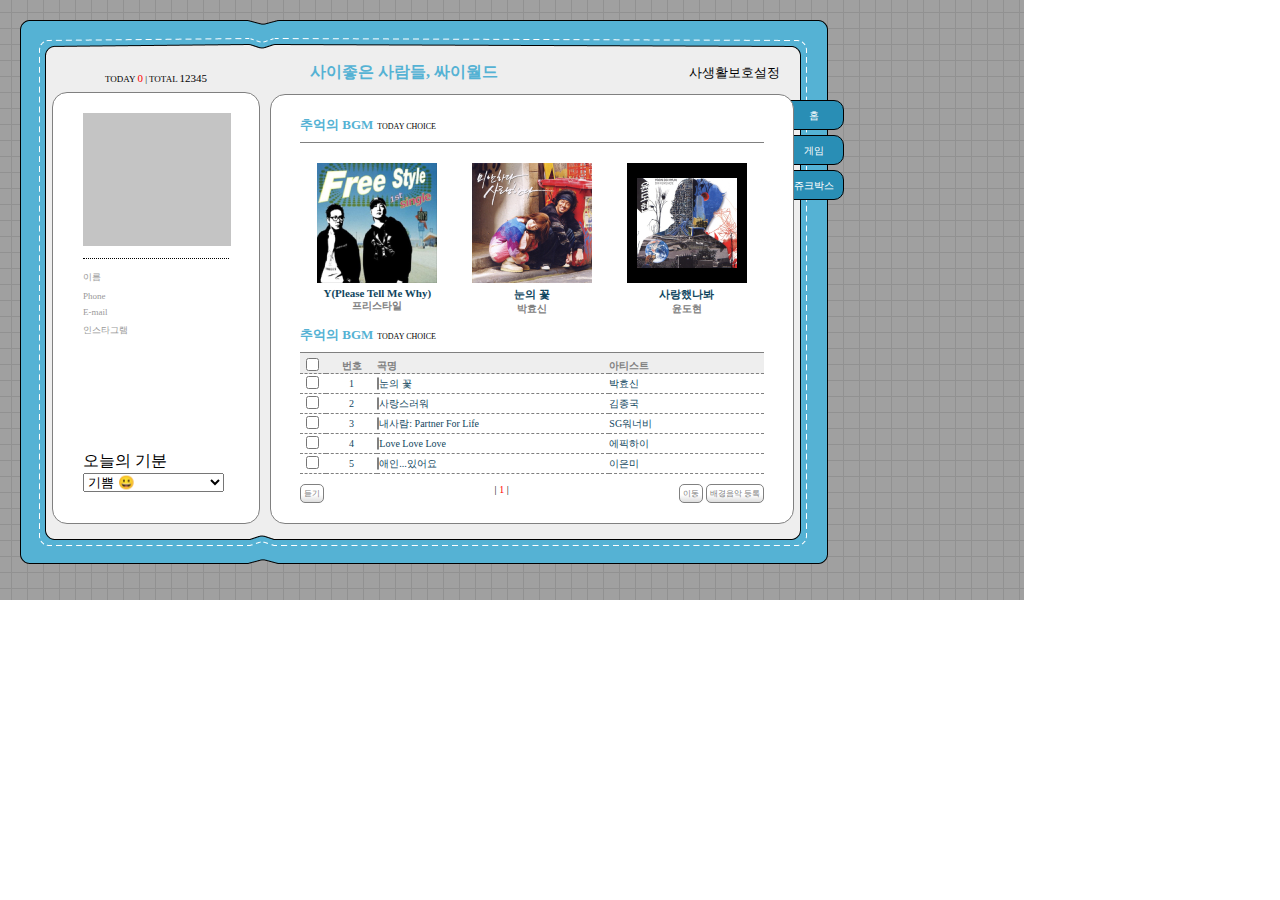
<file: cyworld-mento/index.html>
<!DOCTYPE html>
<html lang="ko">
<head>
    <title>싸이월드</title>
    <link href="styles/index.css" rel="stylesheet" />
    <link rel="stylesheet" href="https://pro.fontawesome.com/releases/v5.10.0/css/all.css" integrity="sha384-AYmEC3Yw5cVb3ZcuHtOA93w35dYTsvhLPVnYs9eStHfGJvOvKxVfELGroGkvsg+p" crossorigin="anonymous"/>
    <script>
        function menuHome(){
            // 1. iframe의 속성을 home.html로 변경
            // 2. 버튼의 배경색을 흰색으로 변경
            // 3. 버튼의 글자색을 검정색으로 변경
            document.getElementById("main").setAttribute("src", "home.html")
            document.getElementById("menuHome").style = "background-color: white;  color: black"
            document.getElementById("menuGame").style = "background-color: #298EB5; color: white"
            document.getElementById("menuJukebox").style = "background-color: #298EB5; color: white"
        }

        function menuGame(){
            document.getElementById("main").setAttribute("src", "Game.html")
            document.getElementById("menuGame").style = "background-color: white;  color: black"
            document.getElementById("menuHome").style = "background-color: #298EB5; color: white"
            document.getElementById("menuJukebox").style = "background-color: #298EB5; color: white"
        }

        function menuJukebox(){
            document.getElementById("main").setAttribute("src", "Jukebox.html")
            document.getElementById("menuJukebox").style = "background-color: white;  color: black"
            document.getElementById("menuHome").style = "background-color: #298EB5; color: white"
            document.getElementById("menuGame").style = "background-color: #298EB5; color: white"
        }
    </script>
</head>
<body>
    <div class="background">
        <div class="outerbox">
            <div class="wrapper">
                <div class="wrapper__left">
                    <div class="wrapper__left__header">
                        <div class ="today">
                            TODAY <span class="zero">0</span> | TOTAL <span class="count">12345</span> 
                        </div>
                    </div>
                    <div class="wrapper__left__body">
                        <div class="header">
                            <div class="headerGrey">
                            </div>
                            <div class="line"></div>
                            <div class="profileWrapper">
                                <div class="profile">
                                <i class="fas fa-file-signature"></i> 이름
                                </div>
                                <div class="profile">
                                    <i class="fas fa-phone"></i> Phone
                                </div>
                                <div class="profile">
                                    <i class="fas fa-envelope-square"></i> E-mail
                                </div>
                                <div class="profile">
                                    <i class="fas fa-images"></i> 인스타그램
                                </div>

                                <i class="fab fa-apple fffff"></i>
                            </div>
                        </div>
                        <div class="footer">
                            <div class="feelWrapper">
                                <div class="feel">오늘의 기분</div>
                                <select class="feelSelect">
                                    <option>기쁨 😀</option>
                                    <option>슬픔 😭</option>
                                    <option>분노 😡</option>
                                    <option>행복 😊</option>
                                    <option>웃음 😆</option>
                                </select>
                            </div>
                        </div>
                    </div>
                </div>
                <div class="wrapper__right">
                    <div class="wrapper__right__header">
                        <div class="wrapper__right__title">사이좋은 사람들, 싸이월드</div>
                        <div class="wrapper__right__setting">사생활보호설정<i class="fas fa-caret-right bbbb"></i></div>

                    </div>
                    <div class="wrapper__right__body">
                        <!-- <iframe src="home.html"></iframe> -->
                        <iframe id="main" src="jukebox.html"></iframe>
                    </div>
                </div>
                <div class="navigation">
                    <div id="menuHome" class="navigation__item" onclick="menuHome()">홈</div>
                    <div id="menuGame" class="navigation__item" onclick="menuGame()">게임</div>
                    <div id="menuJukebox" class="navigation__item" onclick="menuJukebox()">쥬크박스</div>
                </div>
                
            </div>
        </div>
    </div>
</body>
</html>
</file>
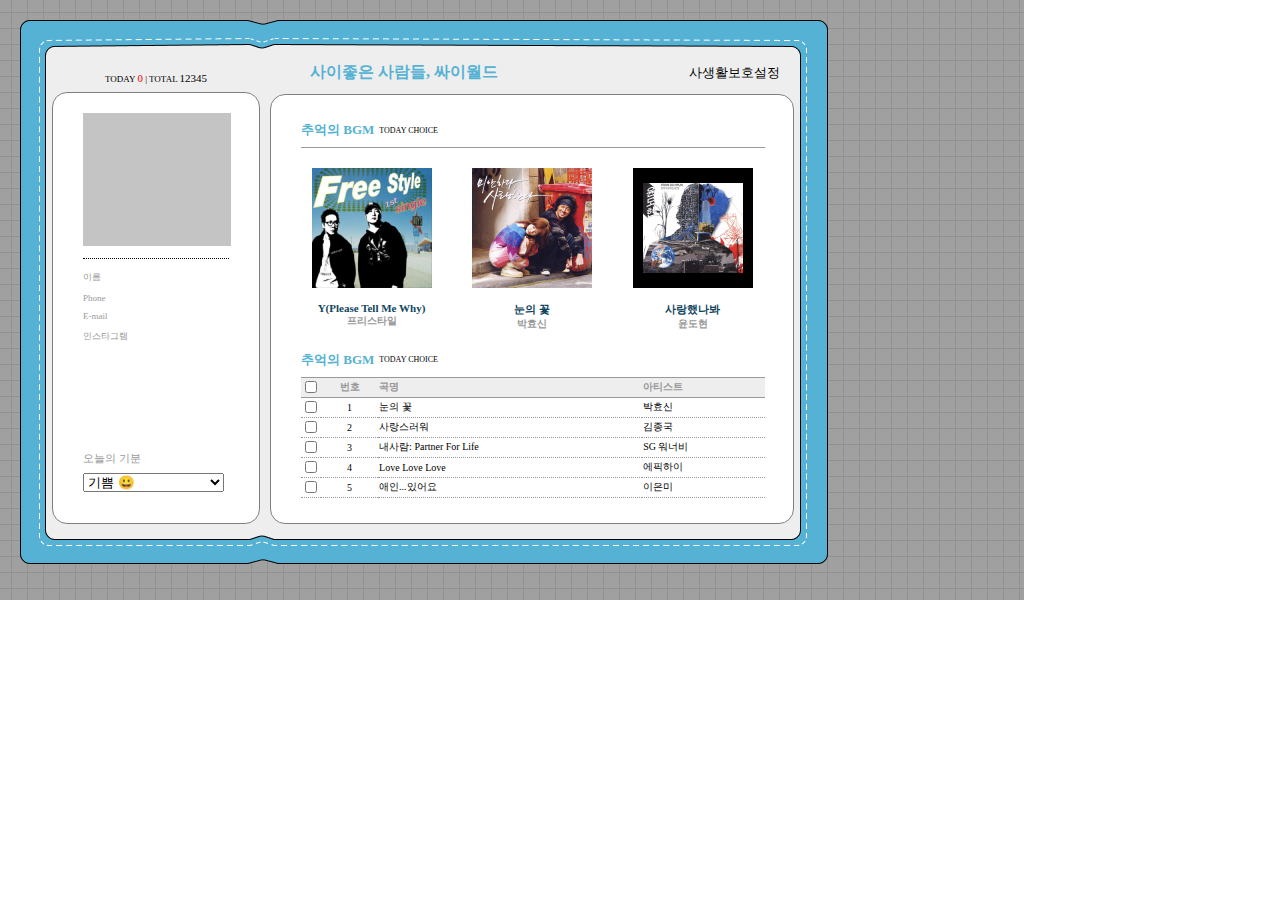
<file: cyworld/index.html>
<!DOCTYPE html>
<html lang="ko">
<head>
    <title>싸이월드</title>
    <link href="styles/index.css" rel="stylesheet" />
    <link rel="stylesheet" href="https://pro.fontawesome.com/releases/v5.10.0/css/all.css" integrity="sha384-AYmEC3Yw5cVb3ZcuHtOA93w35dYTsvhLPVnYs9eStHfGJvOvKxVfELGroGkvsg+p" crossorigin="anonymous"/>
</head>
<body>
    <div class="background">
        <div class="outerbox">
            <div class="wrapper">
                <div class="wrapper__left">
                    <div class="wrapper__left__header">
                        <div class ="today">
                            TODAY <span class="zero">0</span> | TOTAL <span class="count">12345</span> 
                        </div>
                    </div>
                    <div class="wrapper__left__body">
                        <div class="header">
                            <div class="headerGrey">
                            </div>
                            <div class="line"></div>
                            <div class="profileWrapper">
                                <div class="profile">
                                <i class="fas fa-file-signature"></i> 이름
                                </div>
                                <div class="profile">
                                    <i class="fas fa-phone"></i> Phone
                                </div>
                                <div class="profile">
                                    <i class="fas fa-envelope-square"></i> E-mail
                                </div>
                                <div class="profile">
                                    <i class="fas fa-images"></i> 인스타그램
                                </div>
                            </div>
                        </div>
                        <div class="footer">
                            <div class="feelWrapper">
                                <div class="feel">오늘의 기분</div>
                                <select class="feelSelect">
                                    <option>기쁨 😀</option>
                                    <option>슬픔 😭</option>
                                    <option>분노 😡</option>
                                    <option>행복 😊</option>
                                    <option>웃음 😀</option>
                                </select>
                            </div>
                        </div>
                    </div>
                </div>
                <div class="wrapper__right">
                    <div class="wrapper__right__header">
                        <div class="wrapper__right__title">사이좋은 사람들, 싸이월드</div>
                        <div class="wrapper__right__setting">사생활보호설정<i class="fas fa-caret-right bbbb"></i></div>

                    </div>
                    <div class="wrapper__right__body">
                        <iframe src="jukebox.html"></iframe>
                    </div>
                </div>
            </div>
        </div>
    </div>
</body>
</html>
</file>
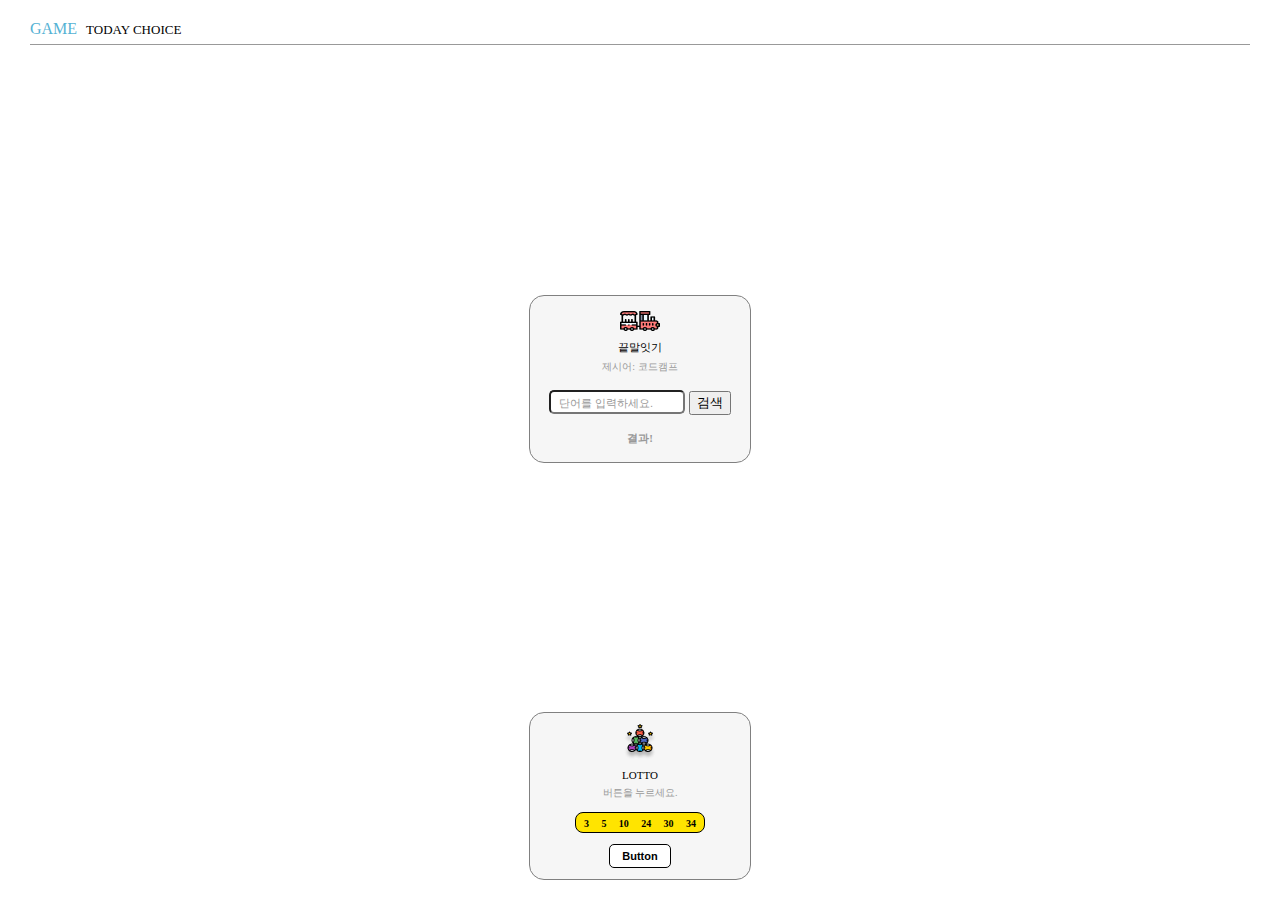
<file: cyworld-mento/game.html>
<!DOCTYPE html>
<html lang="ko">

<head>
    <title>게임</title>
    <link href="styles/game.css" rel="stylesheet" />
    <link rel="stylesheet" href="https://pro.fontawesome.com/releases/v5.10.0/css/all.css"
        integrity="sha384-AYmEC3Yw5cVb3ZcuHtOA93w35dYTsvhLPVnYs9eStHfGJvOvKxVfELGroGkvsg+p" crossorigin="anonymous" />

    <script>
        function startWord() {

            //1. 제시어 가져오기
            const word = document.getElementById("word").innerText  // 코드캠프
            const lastWord = word[word.length - 1]
            //2. 내가 쓴 단어 가져오기
            const myWord = document.getElementById("myword").value // 프랑스
            const firstWord = myWord[0]
            //3. 제시어랑 내가 쓴 단어 비교하기(비교하고 결과에 적용하기까지)
            if(lastWord === firstWord){
                //정답코드 작성하기(1. 결과부분 변경, 2. 제시어 변경)
                document.getElementById("result").innerText = '정답!!'
                document.getElementById("word").innerText = myWord
                document.getElementById("myword").value = ""
            } else {
                //오답코드 작성하기(결과부분 변경)
                document.getElementById("result").innerText = '땡!!'
            }
        }
    </script>
</head>
<body>
    <div class="wrapper">
        <div class="wrapper__header">
            <span class="title">GAME</span> <span class="subtitle">TODAY CHOICE</span>
        </div>
        <div class="wrapper__word">
            <div class="wrapper__word__header">
                <div>
                    <img src="images/word.png">
                </div>

                <div class="title">
                    끝말잇기
                </div>
                <div class="word_title">
                    제시어: <span id="word">코드캠프</span>
                </div>
            </div>
            <div class="wrapper__word__body">
                <input id="myword" class="textbox" type="text" placeholder="단어를 입력하세요." />
                <button onclick="startWord()">검색</button>
            </div>
            <div id="result" class="wrapper__word__footer">
                결과!
            </div>
        </div>
        <div class="wrapper__lotto">
            <div class="wrapper__word__header">
                <div>
                    <img src="images/lotto.png">
                </div>
                <div class="title">
                    LOTTO
                </div>
                <div class="word_title">
                버튼을 누르세요.
                </div>
            </div>
            <div class="wrapper__lotto__body">
                <span>3</span>
                <span>5</span>
                <span>10</span>
                <span>24</span>
                <span>30</span>
                <span>34</span>
            </div>
            <div class="wrapper__word__footer">
                <button class="wrapper__lotto__btn">Button</button>
            </div>
        </div>
    </div>
</body>

</html>
</file>
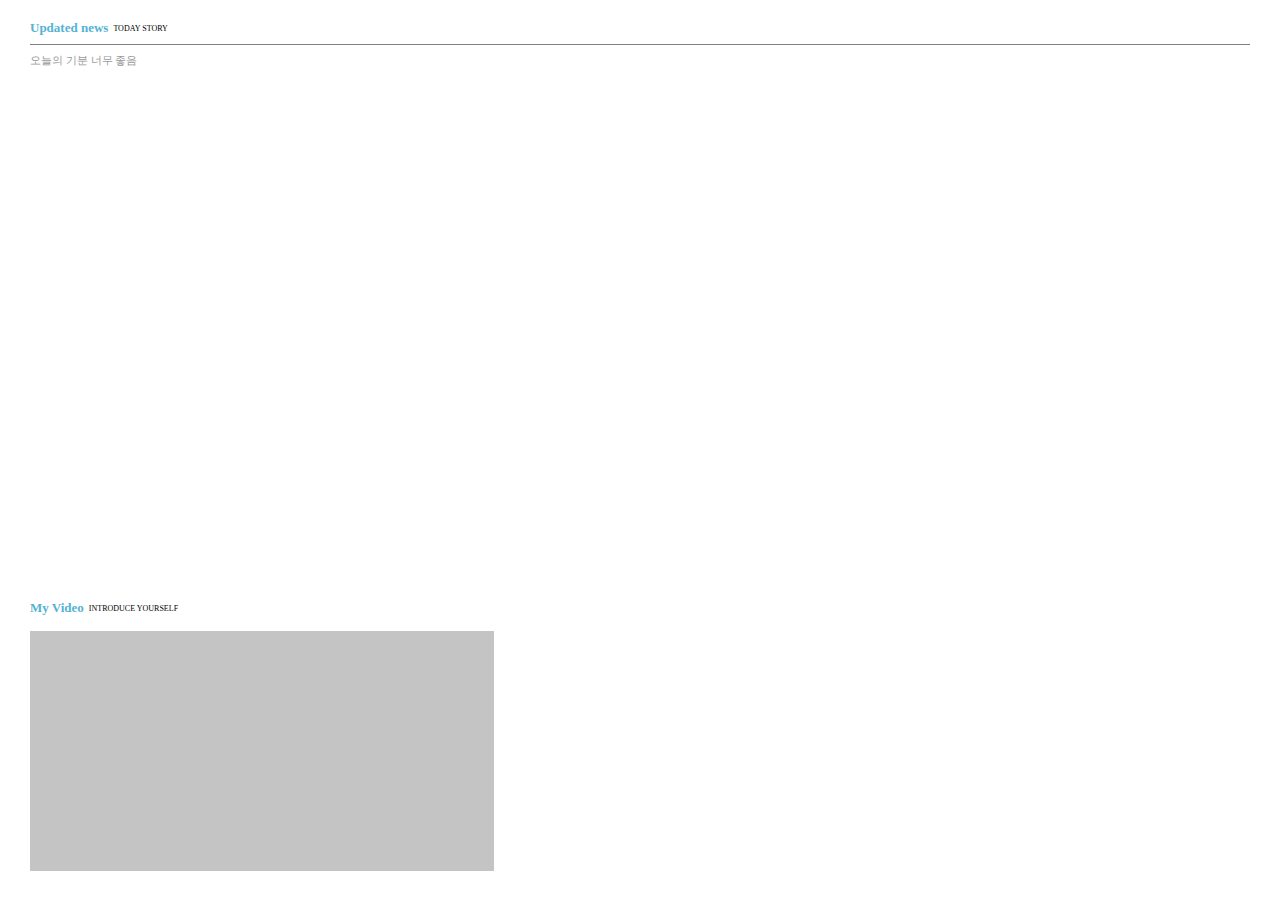
<file: cyworld-mento/home.html>
<!DOCTYPE html>
<html lang="ko">
<head>
    <title>홈</title>
    <link href="styles/home.css" rel="stylesheet" />
</head>
<body>
    <div class="wrapper">
        <div class="wrapper__header">
            <div class="wrapper__title">
                <div class="title">Updated news</div>
                <div class="subtitle">TODAY STORY</div>
            </div>
            <div class="divideLine"></div>
            <div class="content">오늘의 기분 너무 좋음</div>
        </div>
        <div class="wrapper__body">
            <div class="wrapper__title">
                <div class="title">My Video</div>
                <div class="subtitle">INTRODUCE YOURSELF</div>
            </div>
            <div class="video">
            </div>
        </div>
</body>
</html
</file>
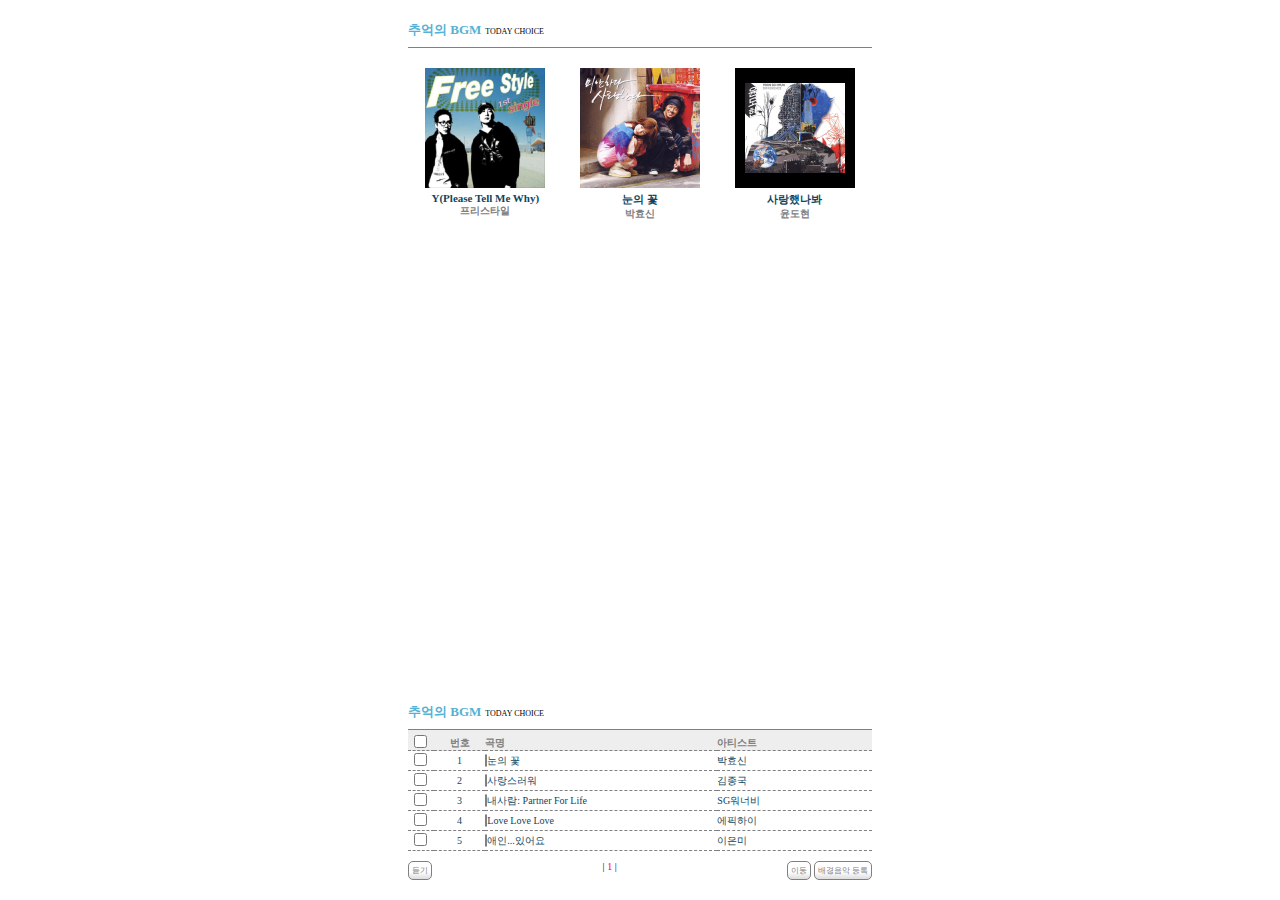
<file: cyworld-mento/jukebox.html>
<!DOCTYPE html>
<html lang="ko">
<head>
    <title>쥬크박스</title>
    <link href="styles/jukebox.css" rel="stylesheet" />
    <link rel="stylesheet" href="https://pro.fontawesome.com/releases/v5.10.0/css/all.css" integrity="sha384-AYmEC3Yw5cVb3ZcuHtOA93w35dYTsvhLPVnYs9eStHfGJvOvKxVfELGroGkvsg+p" crossorigin="anonymous"/>
</head>
<body>
    <div class="wrapper">
        <div class="wrapper__header">
            <div>
                <span class="sub-title">추억의 BGM</span>
                <span class="sub-description">TODAY CHOICE</span>
            </div>
            <div class="divider"></div>
            <div class="album-wrapper">
                <div class="album-wrapper__item">
                    <img class="album-image" src="images/jukebox-01.png">
                    <div class="album-song">Y(Please Tell Me Why)</div>
                    <div class="album-singer">프리스타일</div>
                </div>
                <div class="album-wrapper__item">
                    <img class="album-image" src="images/jukebox-02.png">
                    <div class="album-song">눈의 꽃</div>
                    <div class="album-singer">박효신</div>
                </div>
                <div class="album-wrapper__item">
                    <img class="album-image" src="images/jukebox-03.png">
                    <div class="album-song">사랑했나봐</div>
                    <div class="album-singer">윤도현</div>
                </div>
            </div>
        </div>
        <div class="wrapper__body">
            <div>
                <span class="sub-title">추억의 BGM</span>
                <span class="sub-description">TODAY CHOICE</span>
            </div>
            <table class="album-table">
                <tr>
                    <th class="album-table-checkbox"><input type="checkbox" /></th>
                    <th class="album-table-number">번호</th>
                    <th class="album-table-song">곡명</th>
                    <th class="album-table-singer">아티스트</th>
                </tr>
                <tr>
                    <td class="album-table-checkbox"><input type="checkbox" /></td>
                    <td class="album-table-number">1</td>
                    <td class="album-table-song"><i class="fas fa-caret-right arrow"></i> 눈의 꽃</td>
                    <td class="album-table-singer">박효신</td>
                </tr>
                <tr>
                    <td class="album-table-checkbox"><input type="checkbox" /></td>
                    <td class="album-table-number">2</td>
                    <td class="album-table-song"><i class="fas fa-caret-right arrow"></i> 사랑스러워</td>
                    <td class="album-table-singer">김종국</td>
                </tr>
                <tr>
                    <td class="album-table-checkbox"><input type="checkbox" /></td>
                    <td class="album-table-number">3</td>
                    <td class="album-table-song"><i class="fas fa-caret-right arrow"></i> 내사람: Partner For Life</td>
                    <td class="album-table-singer">SG워너비</td>
                </tr>
                <tr>
                    <td class="album-table-checkbox"><input type="checkbox" /></td>
                    <td class="album-table-number">4</td>
                    <td class="album-table-song"><i class="fas fa-caret-right arrow"></i> Love Love Love</td>
                    <td class="album-table-singer">에픽하이</td>
                </tr>
                <tr>
                    <td class="album-table-checkbox"><input type="checkbox" /></td>
                    <td class="album-table-number">5</td>
                    <td class="album-table-song"><i class="fas fa-caret-right arrow"></i> 애인...있어요</td>
                    <td class="album-table-singer">이은미</td>
                </tr>
            </table>
            <div class="album-table-footer">
                <div class="album-table-footer__left">
                    <button>듣기</button>
                </div>
                <div class="album-table-footer__center">
                    | <span>1</span> |
                </div>
                <div class="album-table-footer__right">
                    <button>이동</button>
                    <button>배경음악 등록</button>
                </div>
            </div>
        </div>
    </div>
</body>
</html>
</file>
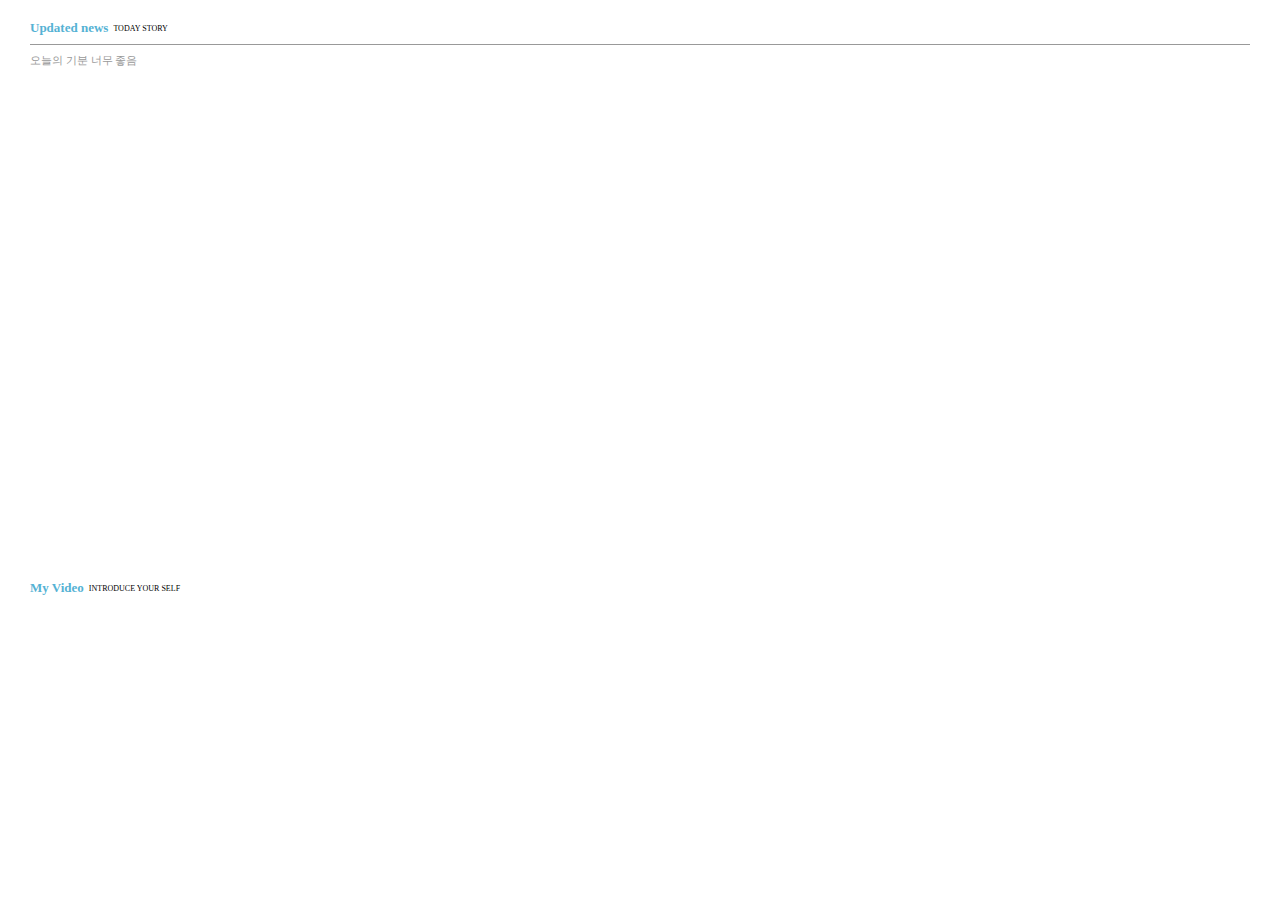
<file: cyworld/home.html>
<!DOCTYPE html>
<html lang="ko">
<head>
    <title>홈</title>
    <link href="styles/home.css" rel="stylesheet"/>
</head>
<body>
    <div class="wrapper">
        <div class="wrapper__header">
          <div class="title">
            <div class="title__left">Updated news</div>
            <div class="title__right">TODAY STORY</div>
          </div>
          <div class="line"></div>
          <div class="header__body">오늘의 기분 너무 좋음</div>
        </div>
        <div class="wrapper__body">
          <div class="title">
            <div class="title__left">My Video</div>
            <div class="title__right">INTRODUCE YOUR SELF</div>
          </div>
          <div class="videobox">
            <video src="https://youtu.be/-vmrVKmonkw"></video>
          </div>
        </div>
    </div>
</body>
</html>
</file>
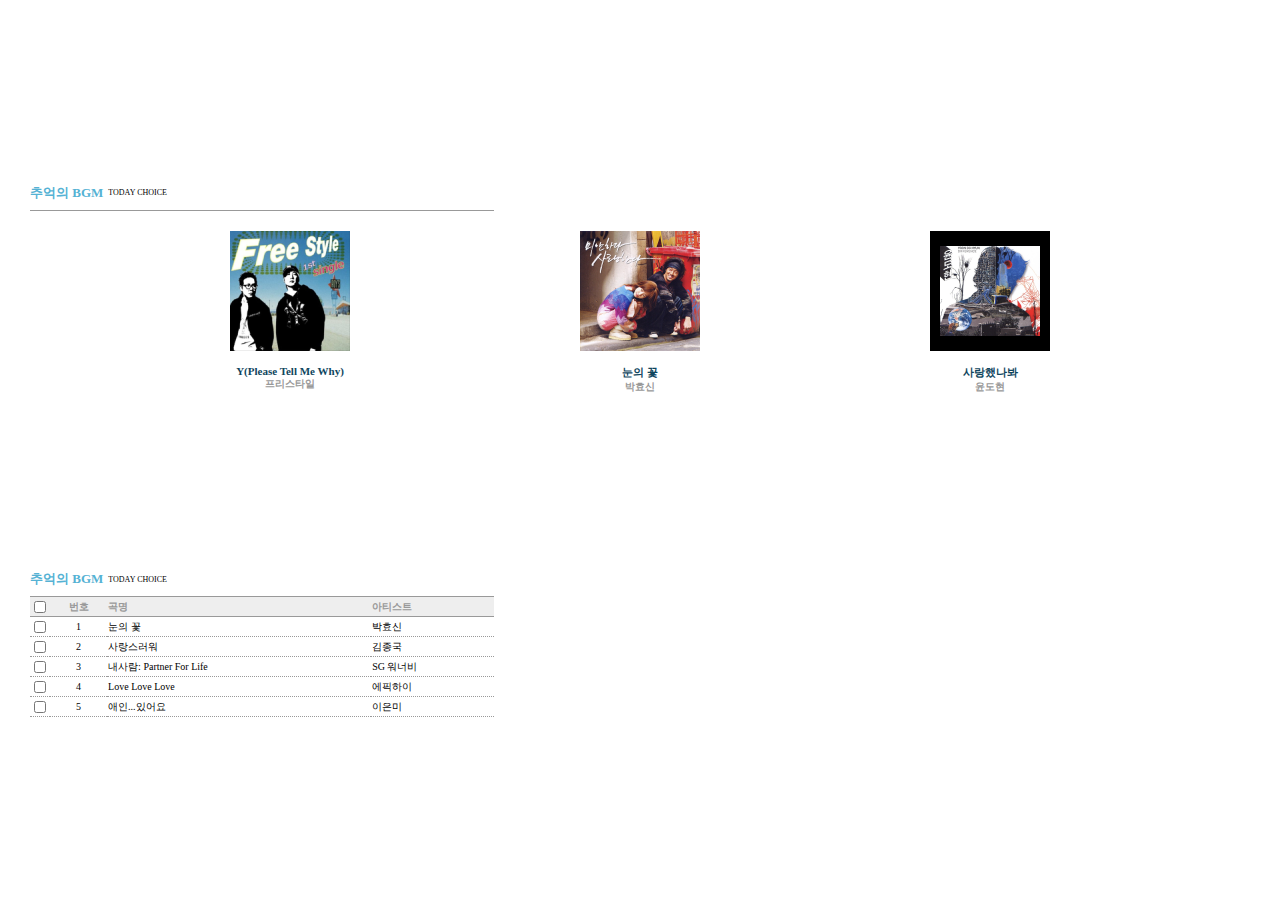
<file: cyworld/jukebox.html>
<!DOCTYPE html>
<html lang="ko">
<head>
  <title>쥬크박스</title>
  <link href="styles/jukebox.css" rel="stylesheet" />
</head>
<body>
  <div class="wrapper">
    <div class="wrapper__header">
      <!-- 제목 -->
      <div class="wrapper__header__title">
        <div class="title">추억의 BGM</div>
        <div class="subtitle">TODAY CHOICE</div>
      </div>
      <!-- 라인 -->
      <div class="line"></div>
      <!-- 노래 소개 -->
      <div class="wrapper__header__body">
        <div class="music1">
          <img src="images/jukebox-01.png" class="photo"></img>
          <div class="title-song">Y(Please Tell Me Why)</div>
          <div class="singer">프리스타일</div>
        </div>
        <div class="music2">
          <img src="images/jukebox-02.png" class="photo"></img>
          <div class="title-song">눈의 꽃</div>
          <div class="singer">박효신</div>
        </div>
        <div class="music3">
          <img src="images/jukebox-03.png" class="photo"></img>
          <div class="title-song">사랑했나봐</div>
          <div class="singer">윤도현</div>
        </div>
      </div>
    </div>
    <div class="wrapper__body">
      <div class="wrapper__header__title">
        <div class="title">추억의 BGM</div>
        <div class="subtitle">TODAY CHOICE</div>
      </div>
      <div>
        <table>
          <tr class="row-1"> 
            <!-- tr은 가로줄 만들어줌 -->
            <!-- td는 세로줄 만들어줌 -->
            <td class="check"><input type="checkbox" /></td>
            <td class="num">번호</td>
            <td>곡명</td>
            <td>아티스트</td>
          </tr>
          <tr class="row">
            <td class="check"><input type="checkbox" /></td>
            <td class="num">1</td>
            <td>눈의 꽃</td>
            <td>박효신</td>
          </tr>
          <tr class="row">
            <td class="check"><input type="checkbox" /></td>
            <td class="num">2</td>
            <td>사랑스러워</td>
            <td>김종국</td>
          </tr>
          <tr class="row">
            <td class="check"><input type="checkbox" /></td>
            <td class="num">3</td>
            <td>내사람: Partner For Life</td>
            <td>SG 워너비</td>
          </tr>
          <tr class="row">
            <td class="check"><input type="checkbox" /></td>
            <td class="num">4</td>
            <td>Love Love Love</td>
            <td>에픽하이</td>
          </tr>
          <tr class="row">
            <td class="check"><input type="checkbox" /></td>
            <td class="num">5</td>
            <td>애인...있어요</td>
            <td>이은미</td>
          </tr>
        </table>
      </div>
    </div>
  </div>
</body>
</html>
</file>
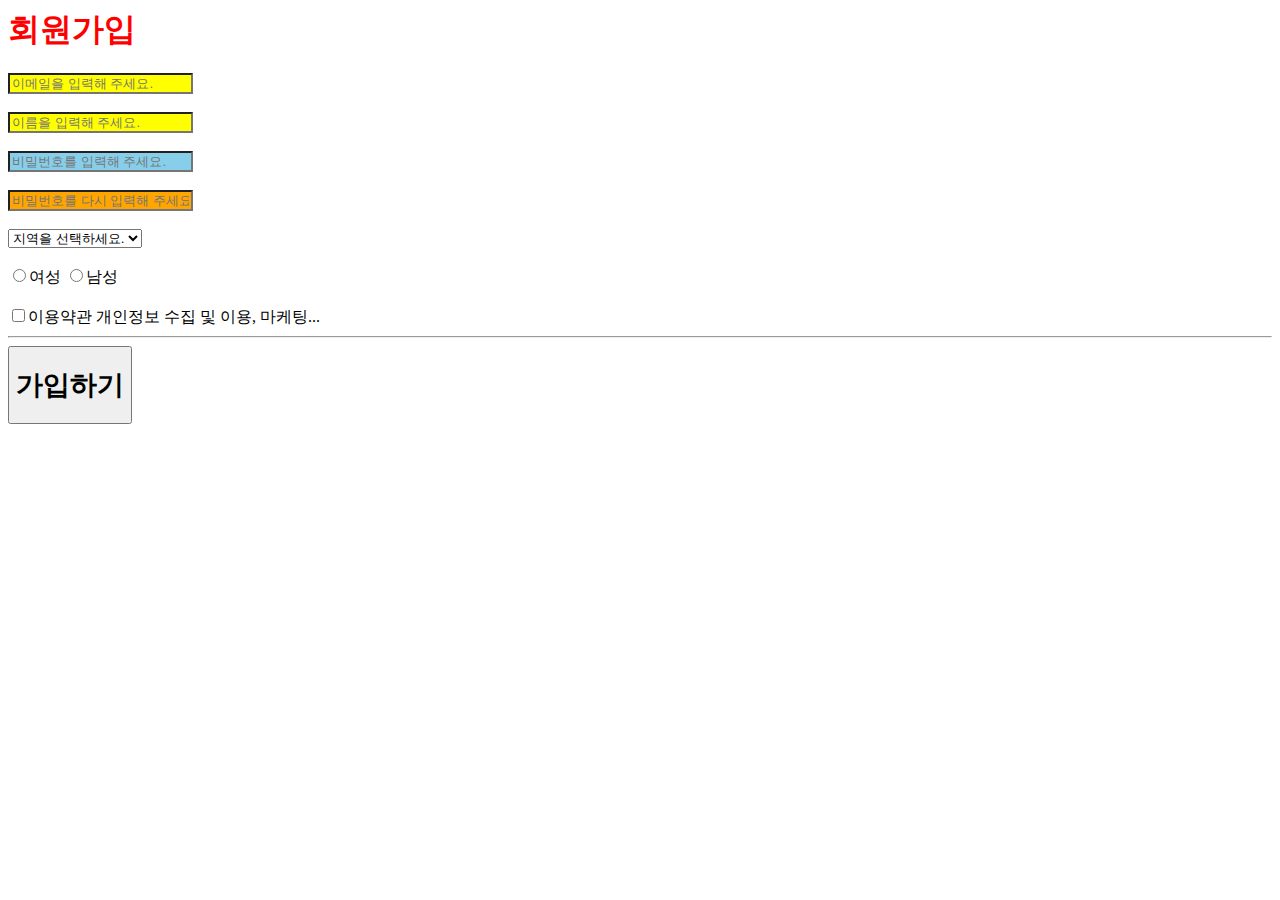
<file: class/01-html/02-signup.html>
<html>
    <head>
        <link href="02-signup.css" rel="stylesheet" />
    </head>
    <body>
        <!-- 이것은 회원가입 폼입니다! -->
        <h1 style="color: red;">회원가입</h1>
        <input type="text" placeholder="이메일을 입력해 주세요." /><br /><br />
        <input type="text" placeholder="이름을 입력해 주세요." /><br /><br />
        <input class="qqq" type="password" placeholder="비밀번호를 입력해 주세요." /><br /><br />
        <input id="zzz" class="qqq" type="password" placeholder="비밀번호를 다시 입력해 주세요." /><br /><br />
        <select>
            <option disabled selected>지역을 선택하세요.</option>
            <option>서울</option>
            <option>경기</option>
            <option>인천</option>
        </select><br /><br />
        <input type="radio" name="aaa" />여성 <input type="radio" name="aaa" />남성 <br /><br />
        <input type="checkbox" />이용약관 개인정보 수집 및 이용, 마케팅...
        <hr />
        <button>
            <h1>가입하기</h1>
        </button>
        <!-- <input type="button" value="가입하기"/> -->
    </body>
</html>
</file>
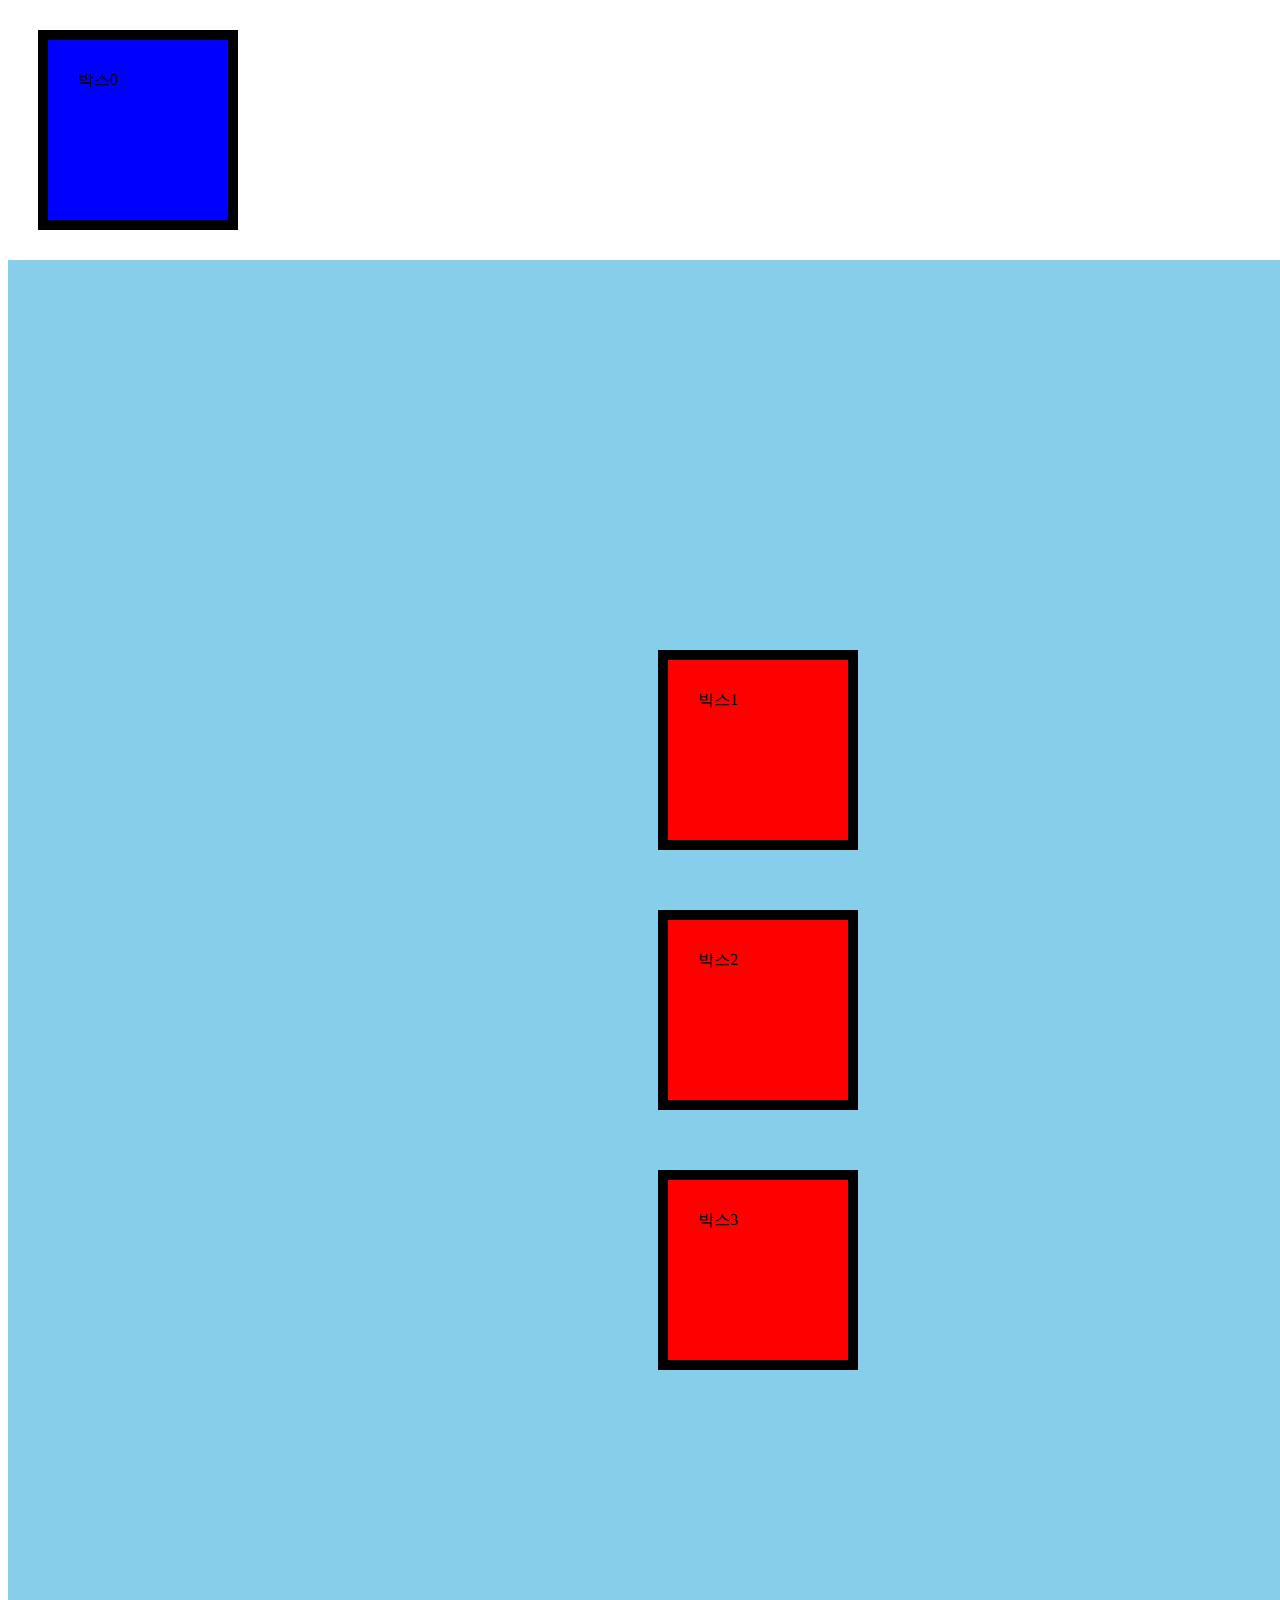
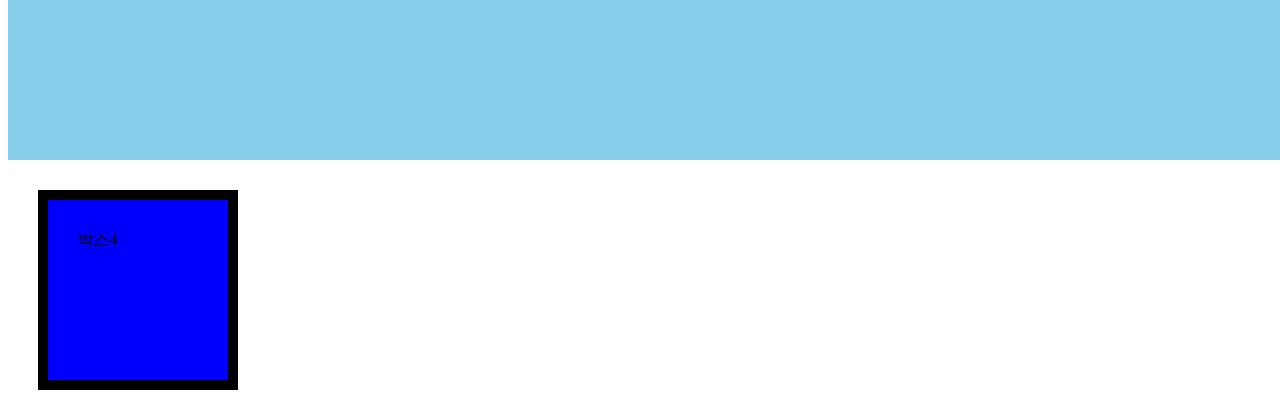
<file: class/02-css/01-boxmodel.html>
<!DOCTYPE html>
<html lang="ko">
<head>
  <title>박스모델</title>
  <style>
      .qqq {
          width: 200px;
          height: 200px;
          background-color: blue;
          border: 10px solid black;
          margin: 30px;
          padding: 30px;
          box-sizing: border-box;
      }
      .item {
          width: 200px;
          height: 200px;
          background-color: red;
          border: 10px solid black;
          margin: 30px;
          padding: 30px;
          box-sizing: border-box;
      }
      .wrapper {
          width: 1500px;
          height: 1500px;
          background-color: skyblue;
          display: flex;
          flex-direction: column;
          justify-content: center;
          align-items: center;
      }
  </style>
</head>
<body>
    <div class="qqq">박스0</div>
    <div class="wrapper">
        <div class="item">박스1</div>
        <div class="item">박스2</div>
        <div class="item">박스3</div>
    </div>
    <div class="qqq">박스4</div>
</body>
</html>
</file>
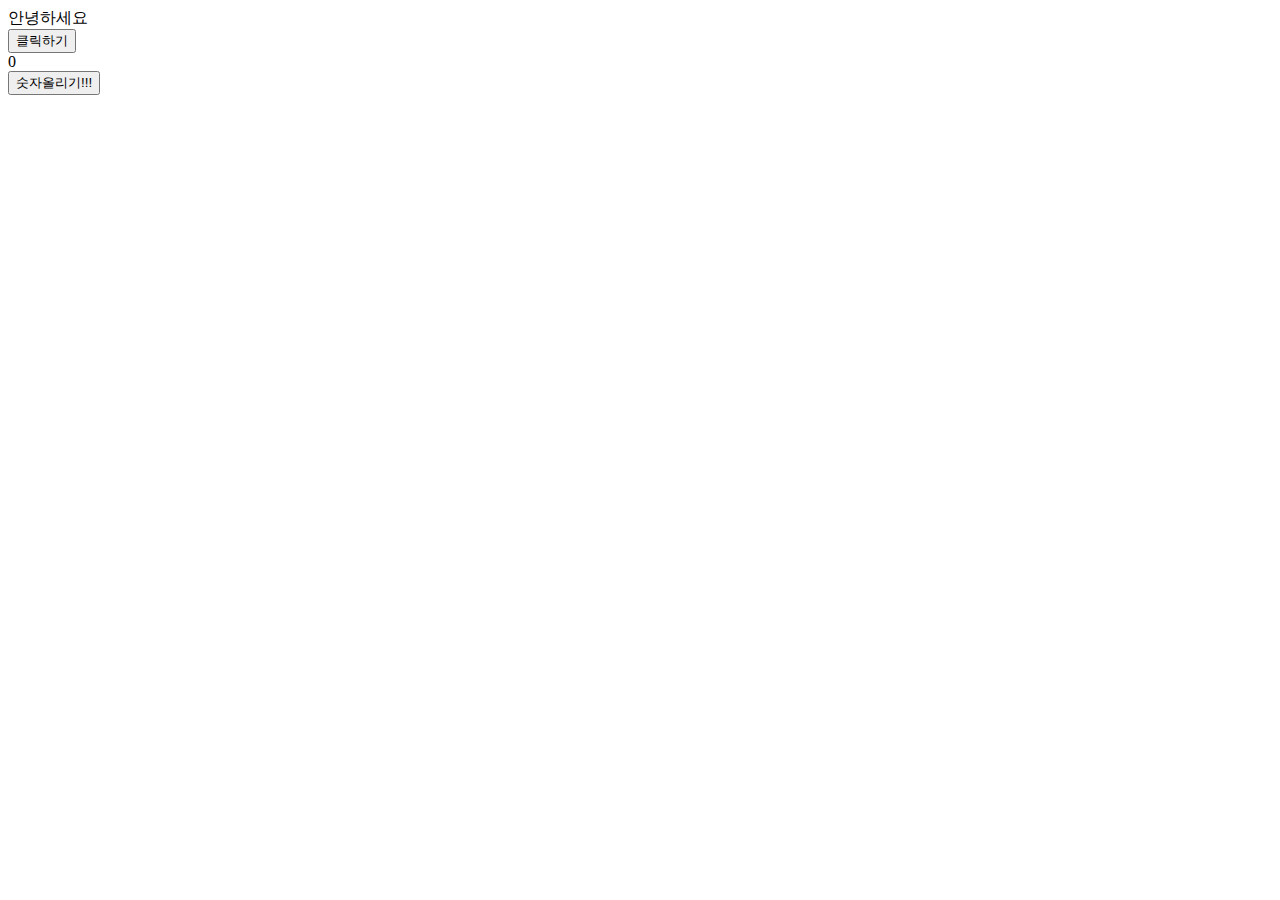
<file: class/03-javascript/02-document.html>
<!DOCTYPE html>
<html lang="ko">
<head>
    <title>돔(DOM) 조작하기</title>
    <script>
        function aaa(){
            // alert("안녕하세요~~~~~~~")

            document.getElementById("qqq").innerText = "반갑습니다" 
            //html에서  qqq라는 특정 아이디를 가져온다. innerText기능을 이용해서 div안에 있는 텍스트 값을 변경해줌
        }
        // 기능을 만들때는 기능명과()를 꼭 만들어줘야 한다, 자바스크립트는 스크립트 태그 안에다가 만든다, 통상 먼저 기능을 만들고 바디에 적용해준다
        
        function counter(){
            const temp = Number(document.getElementById("count").innerText) + 1 
            document.getElementById("count").innerText = temp
            //0을 가져온것, 실무에서는 잠시 담아두는 상자를 temp로 표기한다, html의 값은 문자로 저장되니 Number속성을 줘서 숫자로 속성을 바꿔준다.
        }
    </script>
</head>
<body>
    <div id="qqq">안녕하세요</div>
    <button onclick="aaa()">클릭하기</button>
    <!-- 클릭하면 aaa()기능을 실행한다. -->
    <div id="count">0</div>
    <button onclick="counter()">숫자올리기!!!</button>
</body>
</html>
</file>
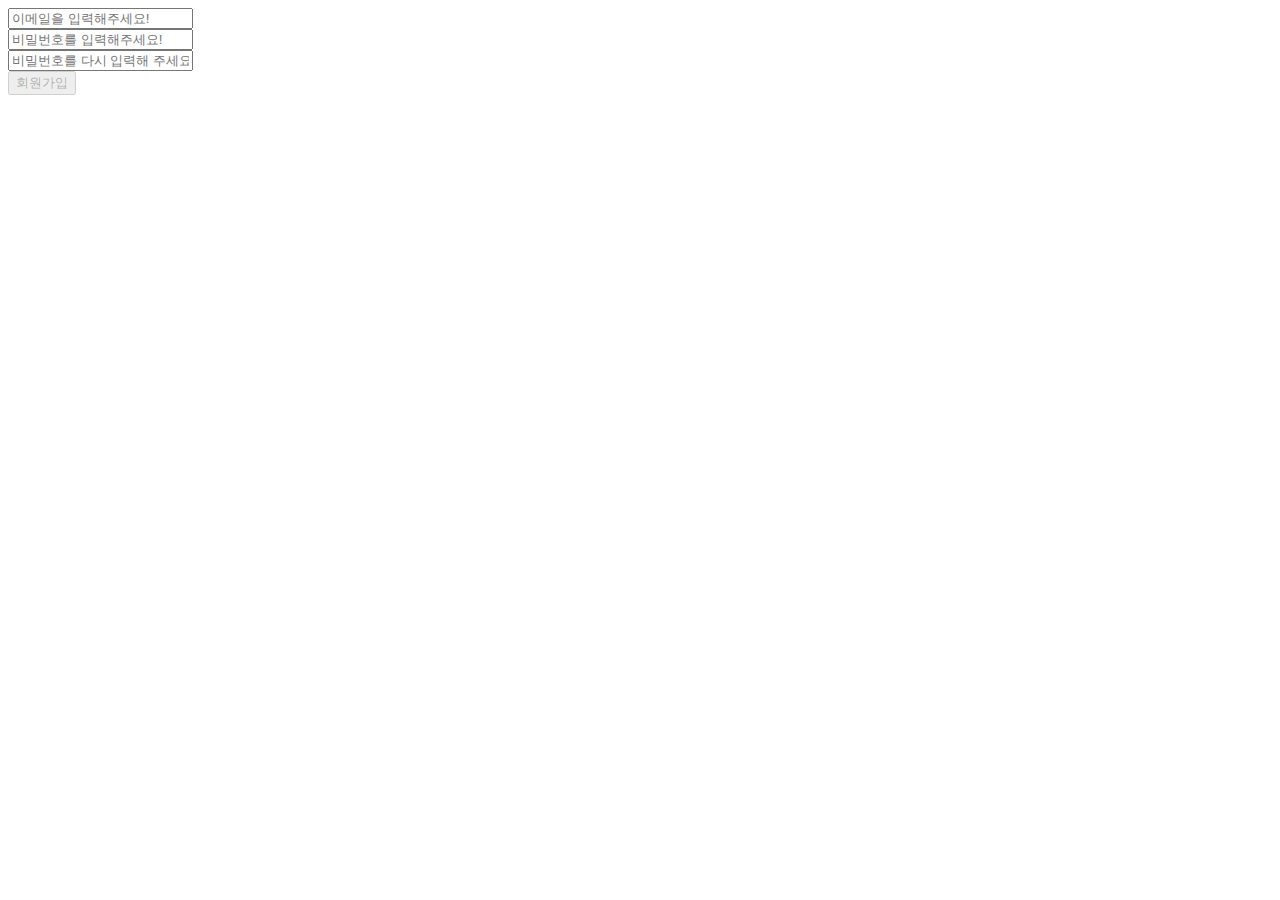
<file: class/03-javascript/07-signup.html>
<!DOCTYPE html>
<html lang="ko">
<head>
  <title>이벤트감지</title>
  <script>
    function qqq(){
      const email = document.getElementById("email").value
      const password1 = document.getElementById("password1").value
      const password2 = document.getElementById("password2").value
      
      //모두가 채워져 있다면
      if(email !== "" && password1 !== "" && password2 !== ""){
        //버튼의 색을 노란색으로 변경하기
        document.getElementById("mybutton").setAttribute("style", "background-color : yellow;")
        document.getElementById("mybutton").removeAttribute("disabled") 
        //버튼의 경우 리무브 어트리뷰트를 이용하여 그 자체를 없애줘야함.
      } else {
        // 버튼의 색을 다시 회색으로 되돌리기
        document.getElementById("mybutton").setAttribute("style", "background-color : none;")
        document.getElementById("mybutton").setAttribute("disabled", "true")
      }
    }
  </script>
</head>
<body>
  <input id=email type="text" placeholder="이메일을 입력해주세요!" oninput="qqq()" /><br />
  <input id="password1" type="password" placeholder="비밀번호를 입력해주세요!" oninput="qqq()" /><br />
  <input id="password2" type="password" placeholder="비밀번호를 다시 입력해 주세요!" oninput="qqq()" /><br />
  <button id=mybutton disabled>회원가입</button>
</body>
</html>
</file>
<file: cyworld-mento/styles/index.css>
* {
	margin: 0px;
	box-sizing: border-box;
}

.background {
	background-image: url('../images/background.png');
	width: 1024px;
	height: 600px;
	padding-left: 20px;
	padding-top: 20px;
}

.outerbox {
	background-image: url('../images/outerbox.png');
	width: 808px;
	height: 544px;
}

.wrapper {
	display: flex;
	flex-direction: row;
	padding-left: 32px;
	padding-top: 32px;
}

.wrapper__left {
	width: 208px;
	height: 472px;
	display: flex;
	flex-direction: column;
	justify-content: space-between;
	align-items: center;
	padding-top: 20px;
}

.wrapper__left__header {
}

.today {
	font-size: 9px;
	padding-bottom: 8px;
}
.zero {
	color: red;
	font-size: 11px;
}
.count {
	font-size: 11px;
}
.wrapper__left__body {
	width: 208px;
	height: 440px;
	display: flex;
	flex-direction: column;
	justify-content: space-between;
	border: 1px solid gray;
	border-radius: 15px;
	padding-top: 20px;
	padding-bottom: 31px;
	padding-left: 30px;
	padding-right: 30px;
	background-color: white;
}

.wrapper__left__body .header {
	width: 100%;
	height: 70%;
}
.headerGrey {
	width: 148px;
	height: 133px;
	background-color: #c4c4c4;
}
.line {
	border-top: 1px dotted black;
	margin-top: 12px;
	margin-bottom: 12px;
}
.profileWrapper {
	display: flex;
	flex-direction: column;
	justify-content: space-between;
	height: 72px;
}

.profile {
	color: #999999;
	font-size: 9px;
}
.wrapper__left__body .footer {
	width: 100%;
	height: 30%;
	display: flex;
	align-items: flex-end;
}

.wrapper__right {
	width: 524px;
	height: 472px;
	display: flex;
	flex-direction: column;
	justify-content: space-between;
	padding-left: 10px;
	z-index: 1;
}

.wrapper__right__header {
	padding-top: 10px;
	width: 510px;
	display: flex;
	justify-content: space-between;
	align-items: center;
}

.wrapper__right__title {
	padding-left: 40px;
	color: #55b2d4;
	font-weight: 700;
	font-size: 16px;
}

.wrapper__right__setting {
	font-size: 13px;
	font-weight: 500;
}

.wrapper__right__body {
	width: 524px;
	height: 430px;
	background-color: white;
	border: 1px solid gray;
	border-radius: 15px;
}


.feelWrapper {
	width: 141px;
	height: 41px;
	display: flex;
	justify-content: space-between;
	flex-direction: column;
}
.feelSelect {
	width: 141px;
}

.bbbb {
	color: red;
}

.fffff {
	color: blue;
	font-size: 40px;
}

iframe {
	width: 100%;
	height: 100%;
	border: none;
}

.navigation {
	width: 62px;
	height: 100px;
	display: flex;
	flex-direction: column;
	justify-content: space-between;
	position: absolute;
	left: 784px;
	top: 100px;
}

.navigation__item {
	width: 60px;
	height: 30px;
	background-color: #298EB5;
	color: white;
	border: 1px solid black;
	border-radius: 0px 10px 10px 0px;
	cursor: pointer;
	font-size: 10px;
	text-align: center;
	line-height: 30px; /* 텍스트의 줄 크기를 30px로 설정해준다. */
}
</file>
<file: cyworld/styles/index.css>
* {
	margin: 0px;
	box-sizing: border-box;
}

.background {
	background-image: url('../images/background.png');
	width: 1024px;
	height: 600px;
	padding-left: 20px;
	padding-top: 20px;
}

.outerbox {
	background-image: url('../images/outerbox.png');
	width: 808px;
	height: 544px;
}

.wrapper {
	display: flex;
	flex-direction: row;
	padding-left: 32px;
	padding-top: 32px;
}

.wrapper__left {
	width: 208px;
	height: 472px;
	display: flex;
	flex-direction: column;
	justify-content: space-between;
	align-items: center;
	padding-top: 20px;
}

.wrapper__left__header {
}

.today {
	font-size: 9px;
	padding-bottom: 8px;
}

.zero {
	color: red;
	font-size: 11px;
}

.count {
	font-size: 11px;
}

.wrapper__left__body {
	width: 208px;
	height: 440px;
	display: flex;
	flex-direction: column;
	justify-content: space-between;
	border: 1px solid gray;
	border-radius: 15px;
	padding-top: 20px;
	padding-bottom: 31px;
	padding-left: 30px;
	padding-right: 30px;
	background-color: white;
}

.wrapper__left__body .header {
	width: 100%;
	height: 70%;
}

.headerGrey {
	width: 148px;
	height: 133px;
	background-color: #c4c4c4;
}

.line {
	border-top: 1px dotted black;
	margin-top: 12px;
	margin-bottom: 12px;
}

.profileWrapper {
	display: flex;
	flex-direction: column;
	justify-content: space-between;
	height: 72px;
}

.profile {
	color: #999999;
	font-size: 9px;
}

.wrapper__left__body .footer {
	width: 100%;
	height: 30%;
	display: flex;
	align-items: flex-end;
    color: #999999;
    font-size: 11px;
}

.wrapper__right {
	width: 524px;
	height: 472px;
	display: flex;
	flex-direction: column;
	justify-content: space-between;
	padding-left: 10px;
	z-index: 1;
}

.wrapper__right__header {
	padding-top: 10px;
	width: 510px;
	display: flex;
	justify-content: space-between;
	align-items: center;
}

.wrapper__right__title {
	padding-left: 40px;
	color: #55b2d4;
	font-weight: 700;
	font-size: 16px;
}

.wrapper__right__setting {
	font-size: 13px;
	font-weight: 500;
}

.wrapper__right__body {
	width: 524px;
	height: 430px;
	background-color: white;
	border: 1px solid gray;
	border-radius: 15px;
}


.feelWrapper {
	width: 141px;
	height: 41px;
	display: flex;
	justify-content: space-between;
	flex-direction: column;
}

.feelSelect {
	width: 141px;
}

.bbbb {
	color: red;
}

iframe {
	width: 100%;
	height: 100%;
	border: none;
}

/* 아이콘은 fontawesome을 이용하여 집어넣는다 */
</file>
<file: cyworld-mento/styles/game.css>
* {
	margin: 0px;
	box-sizing: border-box;
}

html,
body {
	width: 100%;
	height: 100%;
}

.wrapper {
	width: 100%;
	height: 100%;
	padding: 20px 30px;
	display: flex;
	flex-direction: column;
	justify-content: space-between;
	align-items: center;
}

.wrapper__header {
	width: 100%;
	height: 25px;
	border-bottom: 1px solid #999999;
}

.wrapper__header .title {
	color: #55b2d4;
}

.wrapper__header .subtitle {
	font-size: small;
	padding-left: 5px;
}

.wrapper__word {
	width: 222px;
	height: 168px;
	background-color: #f6f6f6;
	border: 1px solid gray;
	border-radius: 15px;
	display: flex;
	flex-direction: column;
	justify-content: space-evenly;
	align-items: center;
}

.wrapper__word__header {
	display: flex;
	flex-direction: column;
	align-items: center;
}

.wrapper__word__header .title {
	font-size: 11px;
	padding-top: 5px;
}

.wrapper__word__header .word_title {
	color: #999999;
	font-size: 10px;
	padding-top: 5px;
}

.wrapper__word__body {
}

.wrapper__word__body .textbox {
	width: 136px;
	height: 24px;
	border-radius: 5px;
	padding: 4px 8px;
}
.textbox::placeholder {
	font-size: 11px;
	color: #999999;
}

.wrapper__word__footer {
	font-size: 11px;
	font-weight: 700;
	color: #999999;
}

.wrapper__word__header .carrier {
	font-size: xx-large;
}

.wrapper__lotto {
	width: 222px;
	height: 168px;
	background-color: #f6f6f6;
	border: 1px solid gray;
	border-radius: 15px;
	display: flex;
	flex-direction: column;
	justify-content: space-evenly;
	align-items: center;
}

.wrapper__lotto__body {
	width: 130px;
	height: 21px;
	background-color: #ffe400;
	border-radius: 8px;
	border: 1px solid black;
	font-size: 10px;
	font-weight: 700;
	display: flex;
	justify-content: space-between;
	padding: 5px 8px;
}

.wrapper__lotto__btn {
	border: 1px solid black;
	border-radius: 5px;
	font-weight: 700;
	font-size: 11px;
	width: 62px;
	height: 24px;
	background-color: white;
}
</file>
<file: cyworld-mento/styles/home.css>
* {
	margin: 0px;
	box-sizing: border-box;
}

html,
body {
	width: 100%;
	height: 100%;
}

.wrapper {
	width: 100%;
	height: 100%;
	padding-left: 30px;
	padding-right: 30px;
	padding-bottom: 30px;
	padding-top: 20px;
	display: flex;
	flex-direction: column;
	justify-content: space-between;
}

.wrapper__header {
	width: 100%;
	height: 48px;
	display: flex;
	flex-direction: column;
	justify-content: space-between;
}

.wrapper__body {
	width: 100%;
	height: 270px;
}

.wrapper__title {
	display: flex;
	align-items: center;
}

.title {
	color: #55b2d4;
	font-size: 13px;
	font-weight: 700;
}

.subtitle {
	padding-left: 5px;
	font-size: 8px;
}

.divideLine {
	width: 100%;
	border-top: 1px solid grey;
}
.content {
	font-size: 11px;
	color: #999999;
}

.video {
	margin-top: 15px;
	width: 464px;
	height: 240px;
	background-color: #c4c4c4;
}
/* 비디오 태그 넣는법 구글링해서 넣어보기 */
</file>
<file: cyworld-mento/styles/jukebox.css>
* {
  box-sizing: border-box;
  margin: 0px;
  padding: 0px;
}

html, body {
  width: 100%;
  height: 100%;
}

.wrapper {
  width: 100%;
  height: 100%;
  padding: 20px 30px;
  display: flex;
  flex-direction: column;
  justify-content: space-between;
  align-items: center;
}

.wrapper__header {
  width: 464px;
}
.wrapper__header .divider {
  margin: 8px 0px;
  border-bottom: 1px solid gray;
}

.wrapper__body {
  width: 464px;
}
.wrapper__body .sub-title {
  margin-bottom: 8px;
}
.wrapper__body .video {
  width: 100%;
}

.sub-title {
  font-size: 13px;
  font-weight: bold;
  color: #55B2D4;
}

.sub-description {
  font-size: 8px;
}

.album-wrapper {
  display: flex;
  flex-direction: row;
  justify-content: space-around;
  padding-top: 12px;
}
.album-wrapper__item .album-image {
  width: 120px;
  height: 120px;
}
.album-wrapper__item .album-song {
  font-size: 11px;
  font-weight: bold;
  color: #0F465E;
  display: flex;
  flex-direction: row;
  justify-content: center;
}
.album-wrapper__item .album-singer {
  font-size: 10px;
  font-weight: bold;
  color: gray;
  display: flex;
  flex-direction: row;
  justify-content: center;
}

.album-table {
  border-spacing: 0px;
  width: 100%;
  padding-top: 8px;
}
.album-table th {
  height: 20px;
  font-size: 10px;
  font-weight: bold;
  color: gray;
  background-color: #EEEEEE;
  padding-top: 5px;
  border-top: 1px solid gray;
  border-bottom: 1px dashed gray;
}
.album-table td {
  height: 20px;
  font-size: 10px;
  color: #0F465E;
  border-bottom: 1px dashed gray;
}
.album-table-checkbox {
  width: 5%;
  text-align: center;
}
.album-table-number {
  width: 10%;
  text-align: center;
}
.album-table-song {
  width: 45%;
  text-align: left;
}
.album-table-singer {
  width: 30%;
  text-align: left;
}

.arrow {
  width: 10px;
  height: 10px;
  text-align: center;
  color: red;
  border: 1px solid gray;
  border-radius: 2px;
}

.album-table-footer {
  display: flex;
  flex-direction: row;
  justify-content: space-between;
  font-size: 10px;
  padding-top: 10px;
}
.album-table-footer button {
  font-size: 8px;
  color: gray;
  padding: 3px;
  background: linear-gradient(180deg, #FFFFFF 0%, #FFFFFF 57.43%, #DDDDDD 100%);
  border: 1px solid gray;
  border-radius: 5px;
}
.album-table-footer__center span {
  color: red;
}
</file>
<file: cyworld/styles/home.css>
* {
  box-sizing: border-box;
  margin: 0px;
}

html, body {
  width: 100%;
  height: 100%;
}

.wrapper {
  /* background-color: skyblue; */
  width: 100%;
  height: 100%;
  display: flex;
  align-items: center;
  justify-content: space-between;
  flex-direction: column;
  padding: 20px 30px 30px 30px;
}

.wrapper__header {
  width: 100%;
  height: 48px;
  display: flex;
  flex-direction: column;
  justify-content: space-between;
}

.title {
  display: flex;
  align-items: center;
}

.title__left {
  font-size: 13px;
  color: #55B2D4;
  font-weight: 700;
}

.title__right {
  font-size: 8px;
  padding-left: 5px;
}

.line {
  border-top: 1px solid #999999;
  width: 100%;
}

.header__body {
  font-size: 11px;
  color: #999999;
}

.wrapper__body {
  width: 100%;
  height: 270px;
  margin-bottom: 20px;
}

video {
  width: 100%;
  height: 80%;
}

/* 비디오 태그 넣는법 구글링해서 넣어보기 */
</file>
<file: cyworld/styles/jukebox.css>
* {
  box-sizing: border-box;
   margin: 0px;
}

html, body {
  width: 100%;
  height: 100%;
}

.wrapper {
  /* background-color: skyblue; */
  width: 100%;
  height: 100%;
  display: flex;
  flex-direction: column;
  justify-content: space-evenly;
  align-items: center;
}

.wrapper__header {
  /* background-color: yellow; */
  width: 100%;
  height: 203px;
  display: flex;
  flex-direction: column;
}

.wrapper__header__title {
  /* background-color: turquoise ; */
  width: 100%;
  height: 120px;
  padding-left: 30px;
  padding-bottom: 8px;
  display: flex;
  align-items: center;
}

.wrapper__header__title .title {
  font-size: 13px;
  font-weight: 700;
  color: #55B2D4;
}

.wrapper__header__title .subtitle {
  padding-left: 5px;
  font-size: 8px;
}

.line {
  border-top: 1px solid #999999;
  width: 464px;
  margin-left: 30px;
}

.wrapper__header__body {
  /* background-color: thistle; */
  width: 100%;
  height: 500px;
  display: flex;
  justify-content: space-evenly;
  padding-top: 20px;
}

.title-song { 
  font-size: 11px;
  font-weight: 700;
  padding-top: 10px;
  color: #0F465E;
  text-align: center;
}

.singer {
  font-size: 10px;
  font-weight: 700;
  text-align: center;
  color: #999999;
}

.wrapper__body {
  /* background-color: tomato; */
  width: 100%;
  height: 146px;
  display: flex;
  flex-direction: column;
}

table{
  font-size: 10px;
  width: 464px;
  height: 120px;
  border-top: 1px solid #999999;
  border-collapse: collapse;
  margin-left: 30px;
}

.row {
  height: 20px;
  border-bottom: 1px dotted #999999;
}

.row-1 {
  height: 20px;
  border-bottom: 1px solid #999999;
  background-color: #EEEEEE;
  font-weight: 700;
  color: #999999;
}

.check {
  width: 20px;
  height: 20px;
  text-align: center;
  padding-top: 3px;
}

.num{
  text-align: center;
}

input {
  width: 12px;
  height: 12px;
}
</file>
<file: class/01-html/02-signup.css>
input {
  background-color: yellow;
}
.qqq {
  background-color: skyblue;
}
#zzz {
  background-color: orange;
}
</file>
